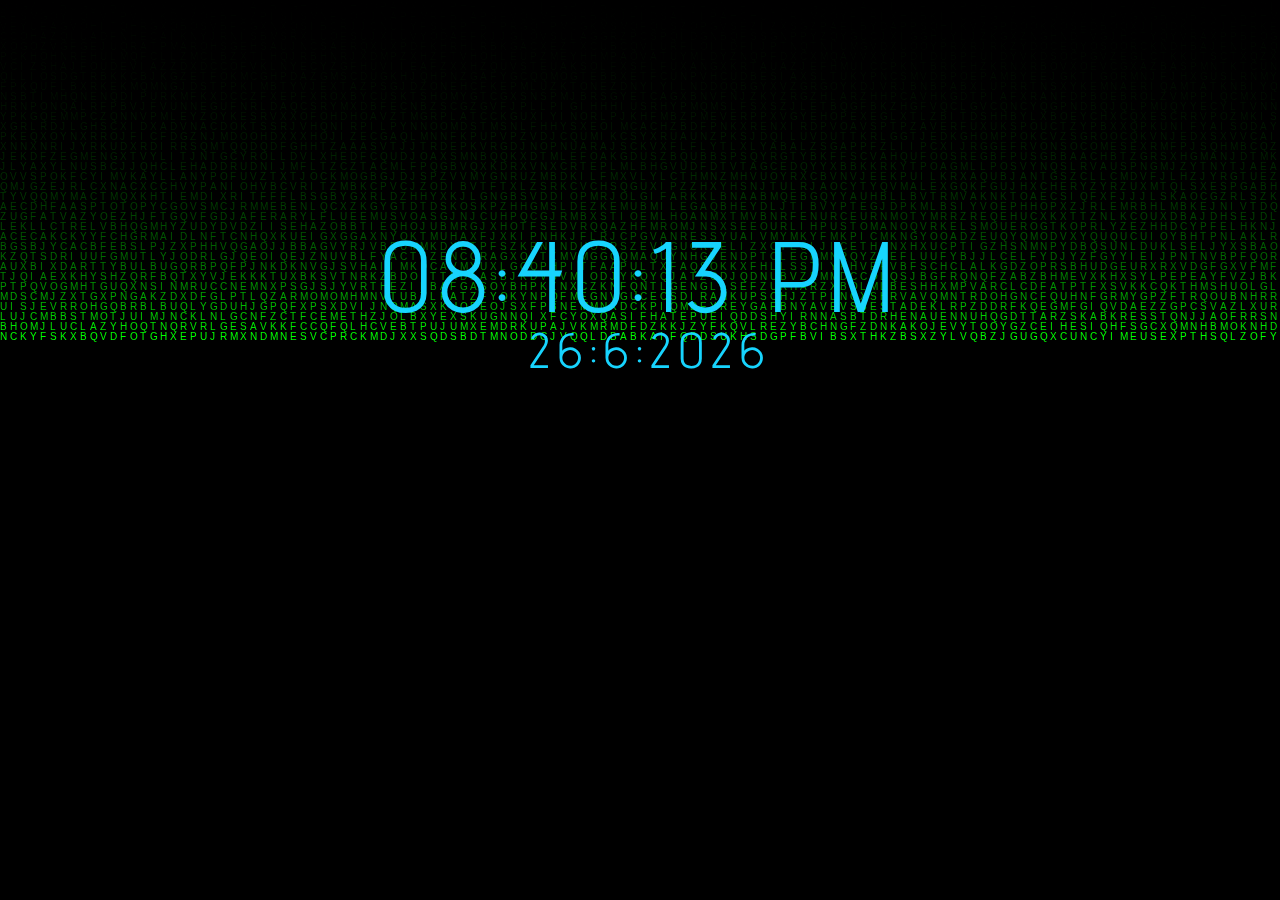
<file: index.html>
<!DOCTYPE html>
<html lang="en">

<head>
    <meta charset="UTF-8">
    <meta http-equiv="X-UA-Compatible" content="IE=edge">
    <meta name="viewport" content="width=device-width, initial-scale=1.0">
    <title>Clock</title>
    <!-- CSS only -->
    <link href="https://cdn.jsdelivr.net/npm/bootstrap@5.2.3/dist/css/bootstrap.min.css" rel="stylesheet"
        integrity="sha384-rbsA2VBKQhggwzxH7pPCaAqO46MgnOM80zW1RWuH61DGLwZJEdK2Kadq2F9CUG65" crossorigin="anonymous">
    <link rel="stylesheet" href="clock.css">
</head>

<body onload="showtime ">
  

    <canvas class="position-check" onload="showDate"></canvas>
    <div id="my_clock" class="position-check"></div>
    <div id="my_date" class="position-check"></div>
  
   





    <script src="clock.js"></script>
    <script src="matrix.js"></script>
    <!-- JavaScript Bundle with Popper -->
    <script src="https://cdn.jsdelivr.net/npm/bootstrap@5.2.3/dist/js/bootstrap.bundle.min.js"
        integrity="sha384-kenU1KFdBIe4zVF0s0G1M5b4hcpxyD9F7jL+jjXkk+Q2h455rYXK/7HAuoJl+0I4"
        crossorigin="anonymous"></script>
</body>

</html>
</file>
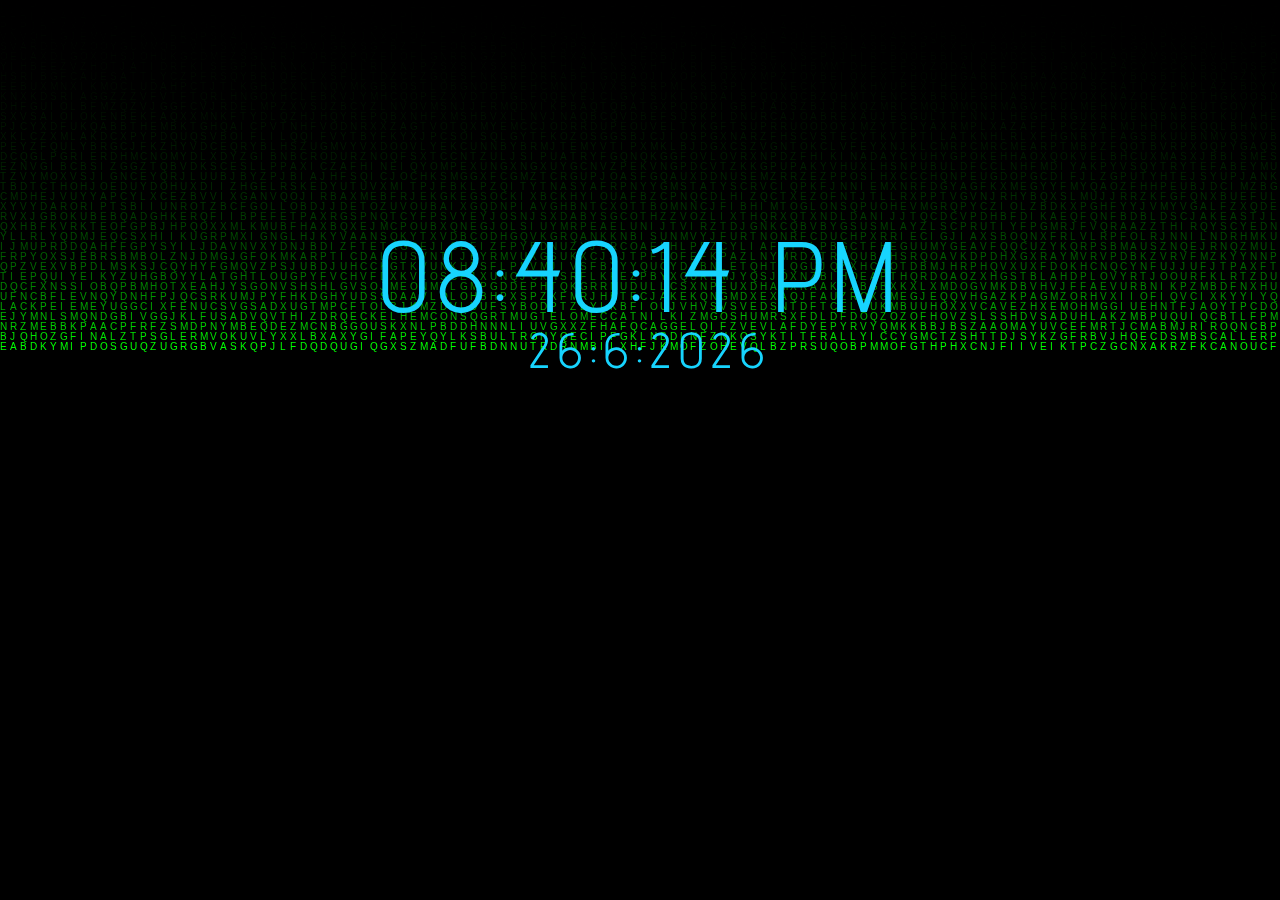
<file: clock.html>
<!DOCTYPE html>
<html lang="en">

<head>
    <meta charset="UTF-8">
    <meta http-equiv="X-UA-Compatible" content="IE=edge">
    <meta name="viewport" content="width=device-width, initial-scale=1.0">
    <title>Document</title>
    <!-- CSS only -->
    <link href="https://cdn.jsdelivr.net/npm/bootstrap@5.2.3/dist/css/bootstrap.min.css" rel="stylesheet"
        integrity="sha384-rbsA2VBKQhggwzxH7pPCaAqO46MgnOM80zW1RWuH61DGLwZJEdK2Kadq2F9CUG65" crossorigin="anonymous">
    <link rel="stylesheet" href="clock.css">
</head>

<body onload="showtime ">
  

    <canvas class="position-check" onload="showDate"></canvas>
    <div id="my_clock" class="position-check"></div>
    <div id="my_date" class="position-check"></div>
  
   





    <script src="clock.js"></script>
    <script src="matrix.js"></script>
    <!-- JavaScript Bundle with Popper -->
    <script src="https://cdn.jsdelivr.net/npm/bootstrap@5.2.3/dist/js/bootstrap.bundle.min.js"
        integrity="sha384-kenU1KFdBIe4zVF0s0G1M5b4hcpxyD9F7jL+jjXkk+Q2h455rYXK/7HAuoJl+0I4"
        crossorigin="anonymous"></script>
</body>

</html>
</file>
<file: clock.css>
@import url('https://fonts.googleapis.com/css2?family=Advent+Pro:wght@700&family=Roboto:ital,wght@0,400;1,300&display=swap');

*{
    box-sizing: border-box;
    margin: 0px;
    padding: 0px;
}

body{
    background-color: black;

}


.container{

   
    /* display:flex ; */
    /* position: relative; */

    /* justify-content: center; */
    /* align-items: center; */
    height: 100% ;
    width: 100% ;
    
    

    
}
#my_clock{
    
    color: #17D4FE;
    display:flex ;
    justify-content: center;
    align-items: center;
    height: 550px;
    font-family: 'Advent Pro', sans-serif;
    letter-spacing: 7px;
    font-size: 100px;
    width: 100%;
    


    
}
#my_date{
     
    color: #17D4FE;
    font-family: 'Advent Pro', sans-serif;
    letter-spacing: 7px;
    font-size: 50px;
    margin: 0px 10px;
    display:flex ;
    justify-content: center;
    align-items: center;
    height: 700px;
    width: 100%;
    
}

.position-check{
    position: absolute;
}
canvas{
    width: 100%;
    width: 100%;
}
</file>
